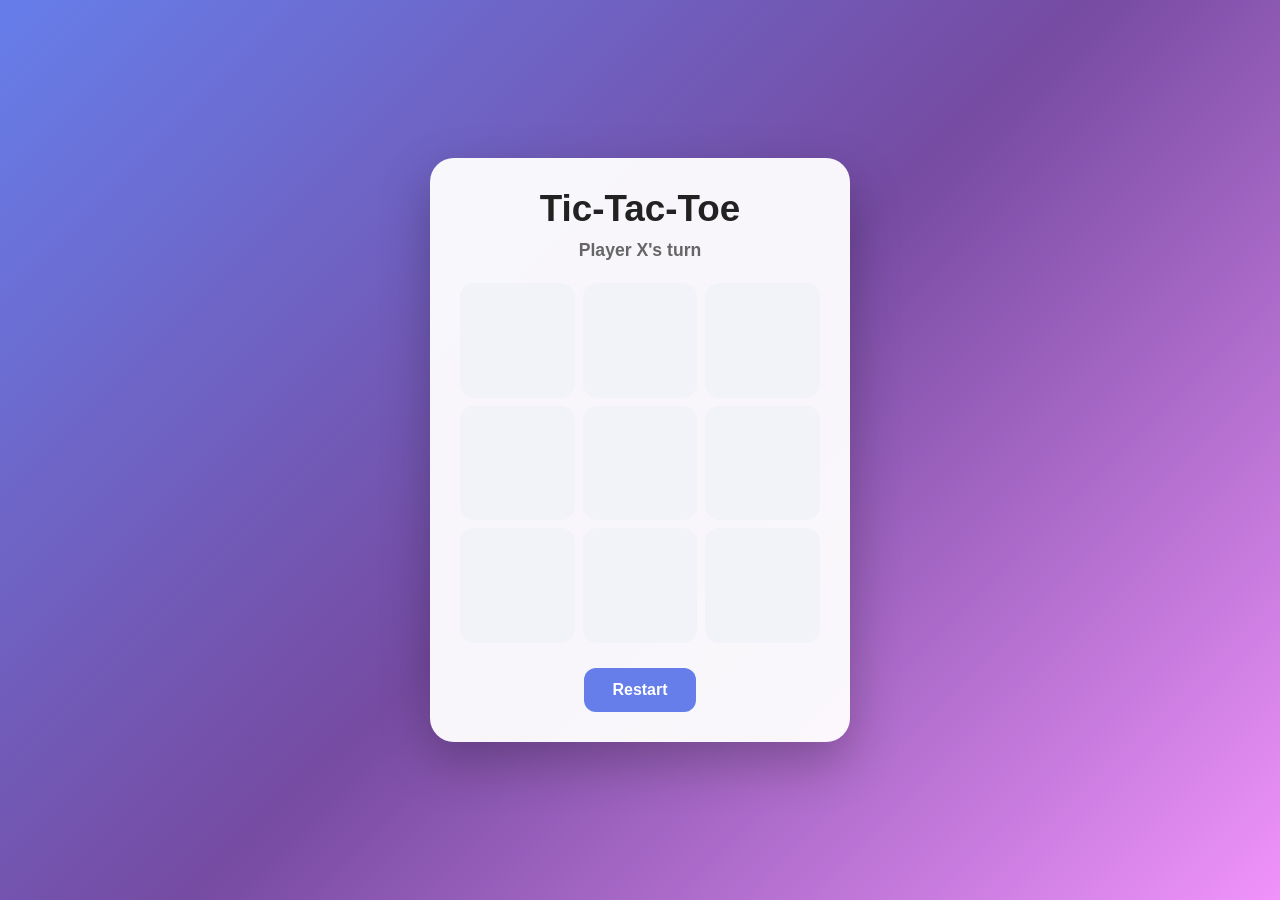
<file: tic-tac-toe/tic-tac-toe/index.html>
<!DOCTYPE html>
<html lang="en">
<head>
  <meta charset="UTF-8">
  <meta name="viewport" content="width=device-width, initial-scale=1.0">
  <title>Tic-Tac-Toe</title>
  <link rel="stylesheet" href="style.css">
</head>

<body>

  <!-- Game Screen -->
  <main class="game-container" id="gameScreen">

    <h1>Tic-Tac-Toe</h1>

    <p id="status">Player X's turn</p>

    <div class="board" id="board">
      <button class="cell" data-index="0"></button>
      <button class="cell" data-index="1"></button>
      <button class="cell" data-index="2"></button>

      <button class="cell" data-index="3"></button>
      <button class="cell" data-index="4"></button>
      <button class="cell" data-index="5"></button>

      <button class="cell" data-index="6"></button>
      <button class="cell" data-index="7"></button>
      <button class="cell" data-index="8"></button>
    </div>

    <button class="restart-btn" id="restartBtn">
      Restart
    </button>

  </main>


  <!-- Result Screen -->
  <main class="result-screen" id="resultScreen">

    <div class="result-card">

      <div class="result-icon" id="resultIcon">
        🎉
      </div>

      <h2 id="resultTitle">Player X Wins!</h2>

      <p id="resultMessage">
        Congratulations!
      </p>

      <button class="new-game-btn" id="newGameBtn">
        New Game
      </button>

    </div>

  </main>


  <script src="script.js"></script>

</body>
</html>
</file>
<file: tic-tac-toe/tic-tac-toe/style.css>
* {
  margin: 0;
  padding: 0;
  box-sizing: border-box;
}

body {
  min-height: 100vh;

  display: flex;
  justify-content: center;
  align-items: center;

  padding: 20px;

  font-family: Arial, Helvetica, sans-serif;

  /* Linear gradient background */
  background: linear-gradient(
    135deg,
    #667eea 0%,
    #764ba2 50%,
    #f093fb 100%
  );
}


/* =========================
   GAME SCREEN
========================= */

.game-container {
  width: 100%;
  max-width: 420px;

  padding: 30px 20px;

  background: rgba(255, 255, 255, 0.95);

  border-radius: 24px;

  text-align: center;

  box-shadow:
    0 20px 50px rgba(0, 0, 0, 0.25);
}

h1 {
  font-size: 2.3rem;
  color: #222;

  margin-bottom: 10px;
}

#status {
  font-size: 1.1rem;
  font-weight: bold;

  color: #666;

  margin-bottom: 22px;
}


/* =========================
   BOARD
========================= */

.board {
  width: min(90vw, 360px);

  aspect-ratio: 1 / 1;

  margin: 0 auto 25px;

  display: grid;

  grid-template-columns: repeat(3, 1fr);

  gap: 8px;
}

.cell {
  border: none;

  border-radius: 14px;

  background: #f1f3f8;

  font-size: clamp(2.5rem, 15vw, 5rem);

  font-weight: bold;

  color: #667eea;

  cursor: pointer;

  display: flex;

  align-items: center;
  justify-content: center;

  transition: all 0.2s ease;

  -webkit-tap-highlight-color: transparent;
}

.cell:hover {
  background: #e3e6f0;

  transform: scale(1.03);
}

.cell:active {
  transform: scale(0.95);
}


/* X color */

.cell.x {
  color: #667eea;
}


/* O color */

.cell.o {
  color: #e05a5a;
}


/* Winning cells */

.cell.winner {
  background: #b8f5c5;

  color: #16852d;

  animation: winnerAnimation 0.5s ease;
}

@keyframes winnerAnimation {

  0% {
    transform: scale(1);
  }

  50% {
    transform: scale(1.08);
  }

  100% {
    transform: scale(1);
  }

}


/* =========================
   BUTTONS
========================= */

.restart-btn,
.new-game-btn {

  border: none;

  padding: 13px 28px;

  border-radius: 12px;

  color: white;

  font-size: 1rem;

  font-weight: bold;

  cursor: pointer;

  transition: 0.2s ease;
}


.restart-btn {
  background: #667eea;
}

.restart-btn:hover {
  background: #5568d8;
}

.restart-btn:active,
.new-game-btn:active {
  transform: scale(0.95);
}


/* =========================
   RESULT SCREEN
========================= */

.result-screen {

  display: none;

  width: 100%;
  max-width: 420px;

  text-align: center;
}


/* Result card */

.result-card {

  background: rgba(255, 255, 255, 0.97);

  padding: 45px 25px;

  border-radius: 25px;

  box-shadow:
    0 20px 50px rgba(0, 0, 0, 0.3);

  animation: resultAppear 0.5s ease;
}


@keyframes resultAppear {

  from {
    opacity: 0;
    transform: scale(0.8) translateY(20px);
  }

  to {
    opacity: 1;
    transform: scale(1) translateY(0);
  }

}


/* Result icon */

.result-icon {

  font-size: 4.5rem;

  margin-bottom: 15px;

  animation: iconBounce 0.8s ease;
}


@keyframes iconBounce {

  0% {
    transform: scale(0);
  }

  60% {
    transform: scale(1.2);
  }

  100% {
    transform: scale(1);
  }

}


/* Result title */

#resultTitle {

  font-size: 2rem;

  color: #222;

  margin-bottom: 10px;
}


/* Result message */

#resultMessage {

  color: #666;

  font-size: 1.1rem;

  margin-bottom: 25px;
}


/* New Game button */

.new-game-btn {

  background: linear-gradient(
    135deg,
    #667eea,
    #764ba2
  );

  min-width: 150px;
}

.new-game-btn:hover {

  transform: translateY(-2px);

  box-shadow:
    0 8px 20px rgba(102, 126, 234, 0.4);
}


/* =========================
   MOBILE
========================= */

@media (max-width: 480px) {

  body {
    padding: 12px;
  }

  .game-container {
    padding: 25px 15px;

    border-radius: 20px;
  }

  h1 {
    font-size: 1.9rem;
  }

  #status {
    font-size: 1rem;
  }

  .board {
    gap: 6px;
  }

  .cell {
    border-radius: 10px;
  }

  .result-card {
    padding: 40px 20px;
  }

  .result-icon {
    font-size: 4rem;
  }

  #resultTitle {
    font-size: 1.7rem;
  }
}


/* =========================
   SMALL PHONES
========================= */

@media (max-width: 320px) {

  .game-container {
    padding: 20px 10px;
  }

  h1 {
    font-size: 1.6rem;
  }

  .board {
    gap: 4px;
  }

  .cell {
    border-radius: 8px;
  }

}
</file>
